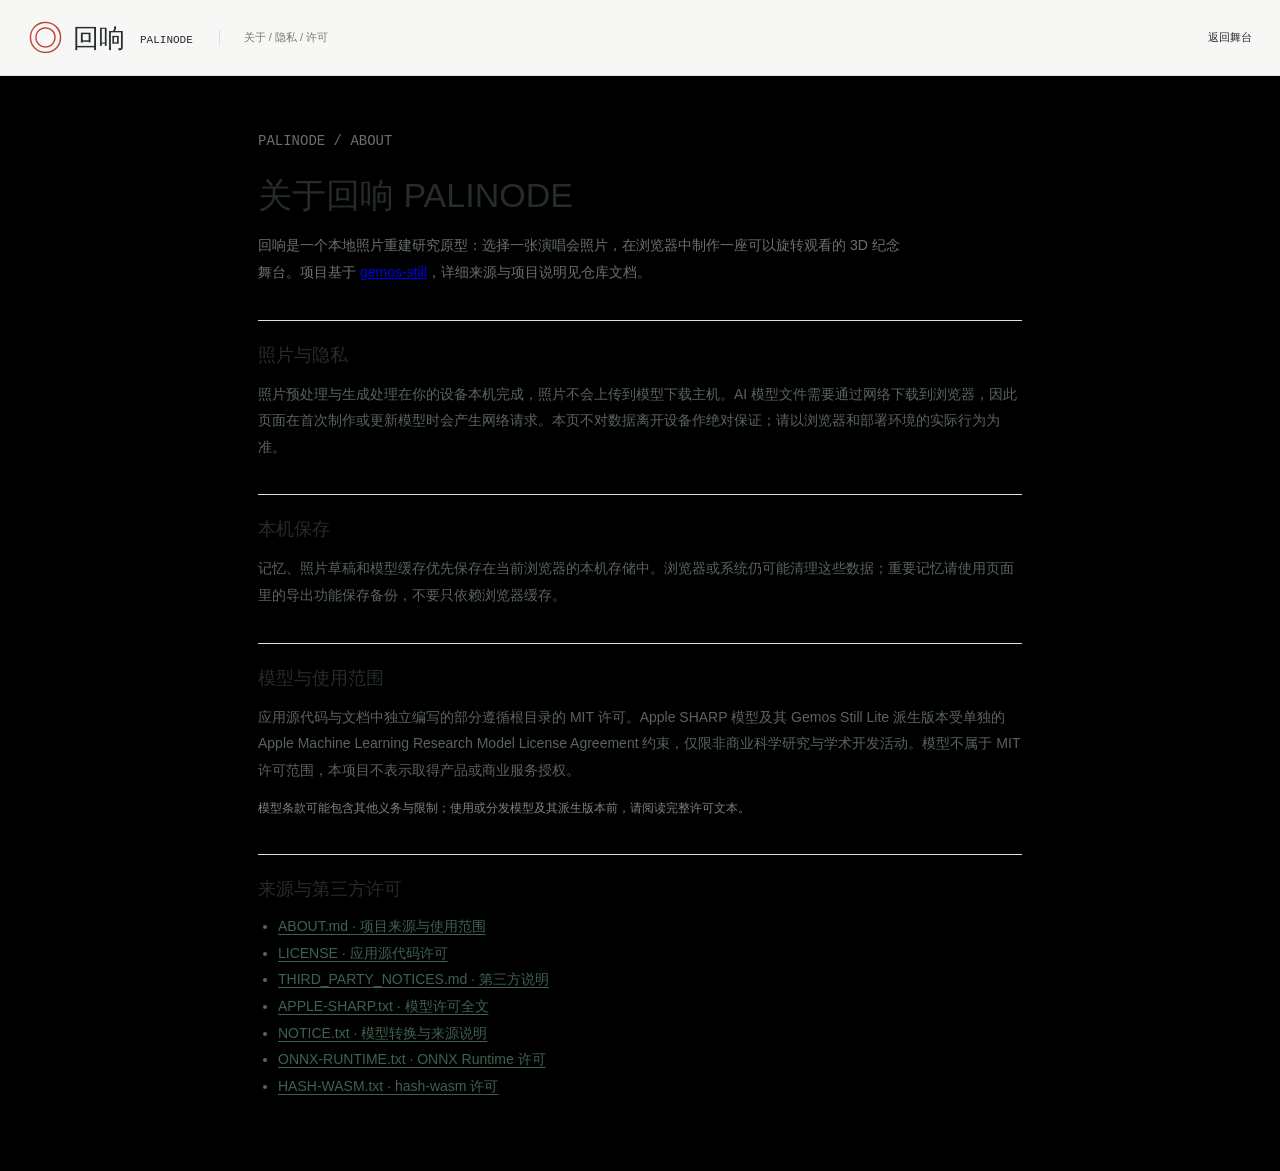
<file: about.html>
<!doctype html>
<html lang="zh-CN">
<head>
  <meta charset="utf-8">
  <meta name="viewport" content="width=device-width,initial-scale=1">
  <meta name="theme-color" content="#101413">
  <title>关于、隐私与许可 · 回响</title>
  <link rel="icon" href="favicon.svg" type="image/svg+xml">
  <link rel="stylesheet" href="style.css?v=usability-20260916">
  <link rel="stylesheet" href="observatory.css?v=usability-20260916">
  <style>
    body.about-page{position:static;inset:auto;width:auto;height:auto;min-height:100dvh;overflow:auto;display:block;background:var(--stage)}
    .about-page .topbar{position:sticky;top:0}
    .about-page .header-actions a{color:var(--ink);font-size:11px;text-decoration:none}
    .about-shell{max-width:820px;margin:0 auto;padding:52px 28px 72px}
    .about-shell h1{font-size:34px;margin:0 0 14px}
    .about-shell>p{max-width:650px;font-size:14px;line-height:1.9;color:#687169}
    .about-section{border-top:1px solid var(--line);margin-top:34px;padding-top:22px}
    .about-section h2{font-size:18px;margin:0 0 12px;font-weight:500}
    .about-section p,.about-section li{font-size:14px;line-height:1.9;color:#59645d}
    .about-section ul{padding-left:20px;margin:8px 0 0}
    .about-section a{color:#3d624e;text-underline-offset:3px}
    .about-note{font-size:12px!important;color:#7c857d!important}
    @media(max-width:760px){.about-page .topbar{height:64px;padding:0 16px}.about-shell{padding:36px 20px 54px}.about-shell h1{font-size:28px}.about-section p,.about-section li{font-size:13px}}
  </style>
</head>
<body class="about-page">
  <header class="topbar">
    <a class="wordmark" href="./" aria-label="回响首页"><span class="brand-symbol">◎</span> 回响<span class="brand-en">PALINODE</span></a>
    <span class="site-description">关于 / 隐私 / 许可</span>
    <div class="header-actions"><a href="./">返回舞台</a></div>
  </header>
  <main class="about-shell">
    <p class="eyebrow">PALINODE / ABOUT</p>
    <h1>关于回响 PALINODE</h1>
    <p>回响是一个本地照片重建研究原型：选择一张演唱会照片，在浏览器中制作一座可以旋转观看的 3D 纪念舞台。项目基于 <a href="./ABOUT.md" target="_blank" rel="noopener">gemos-still</a>，详细来源与项目说明见仓库文档。</p>

    <section class="about-section">
      <h2>照片与隐私</h2>
      <p>照片预处理与生成处理在你的设备本机完成，照片不会上传到模型下载主机。AI 模型文件需要通过网络下载到浏览器，因此页面在首次制作或更新模型时会产生网络请求。本页不对数据离开设备作绝对保证；请以浏览器和部署环境的实际行为为准。</p>
    </section>

    <section class="about-section">
      <h2>本机保存</h2>
      <p>记忆、照片草稿和模型缓存优先保存在当前浏览器的本机存储中。浏览器或系统仍可能清理这些数据；重要记忆请使用页面里的导出功能保存备份，不要只依赖浏览器缓存。</p>
    </section>

    <section class="about-section">
      <h2>模型与使用范围</h2>
      <p>应用源代码与文档中独立编写的部分遵循根目录的 MIT 许可。Apple SHARP 模型及其 Gemos Still Lite 派生版本受单独的 Apple Machine Learning Research Model License Agreement 约束，仅限非商业科学研究与学术开发活动。模型不属于 MIT 许可范围，本项目不表示取得产品或商业服务授权。</p>
      <p class="about-note">模型条款可能包含其他义务与限制；使用或分发模型及其派生版本前，请阅读完整许可文本。</p>
    </section>

    <section class="about-section">
      <h2>来源与第三方许可</h2>
      <ul>
        <li><a href="./ABOUT.md" target="_blank" rel="noopener">ABOUT.md · 项目来源与使用范围</a></li>
        <li><a href="./LICENSE" target="_blank" rel="noopener">LICENSE · 应用源代码许可</a></li>
        <li><a href="./THIRD_PARTY_NOTICES.md" target="_blank" rel="noopener">THIRD_PARTY_NOTICES.md · 第三方说明</a></li>
        <li><a href="./browser-inference/licenses/APPLE-SHARP.txt" target="_blank" rel="noopener">APPLE-SHARP.txt · 模型许可全文</a></li>
        <li><a href="./browser-inference/licenses/NOTICE.txt" target="_blank" rel="noopener">NOTICE.txt · 模型转换与来源说明</a></li>
        <li><a href="./browser-inference/licenses/ONNX-RUNTIME.txt" target="_blank" rel="noopener">ONNX-RUNTIME.txt · ONNX Runtime 许可</a></li>
        <li><a href="./browser-inference/licenses/HASH-WASM.txt" target="_blank" rel="noopener">HASH-WASM.txt · hash-wasm 许可</a></li>
      </ul>
    </section>
  </main>
</body>
</html>
</file>
<file: style.css>
:root{color-scheme:light;--ink:#242420;--muted:#90908a;--line:#e6e6e0;--paper:#fff;--stage:#f4f3ef;font-family:Arial,"PingFang SC","Microsoft YaHei",sans-serif;color:var(--ink);background:var(--paper);font-synthesis:none}
*{box-sizing:border-box}body{margin:0;overflow:hidden}button,input,select{font:inherit}button,a,select,input,summary{-webkit-tap-highlight-color:transparent}[hidden]{display:none!important}button{cursor:pointer}button:disabled{opacity:.4;cursor:wait}button:focus-visible,select:focus-visible,input:focus-visible,summary:focus-visible,a:focus-visible{outline:2px solid #6d7663;outline-offset:4px}button{background:transparent;color:var(--ink);border:0;padding:0;font-size:11px;transition:color .15s,background .15s}button:hover{color:#878778}.primary{background:var(--ink);color:#fff;height:42px;padding:0 18px;display:flex;align-items:center;justify-content:center;gap:12px;border:1px solid var(--ink);border-radius:2px;font-size:11px}.primary:hover{color:#fff;background:#44443b}.topbar{height:84px;padding:0 36px;display:flex;align-items:center;border-bottom:1px solid var(--line);gap:27px;background:#fff;position:relative;z-index:4}.wordmark{font-size:34px;font-weight:700;letter-spacing:-2.4px;text-decoration:none;color:var(--ink);line-height:1}.wordmark span{font-size:10px;vertical-align:top;margin:5px 0 0 3px;display:inline-block;letter-spacing:0}.site-description{font-size:10px;letter-spacing:2px;color:#777770;border-left:1px solid #ddd;padding-left:24px}.header-actions{margin-left:auto;display:flex;align-items:center;gap:24px}#choose-photo{min-width:130px}#toggle-sidebar{display:none}.workspace{display:grid;grid-template-columns:296px minmax(0,1fr);height:calc(100dvh - 84px)}#memory-panel{padding:31px 28px 20px;overflow-y:auto;scrollbar-width:thin;scrollbar-color:#ddd transparent;position:relative;background:#fff;border-right:1px solid var(--line)}.eyebrow{font-size:8px;letter-spacing:1.15px;color:var(--muted);margin:0 0 20px}h1{font-size:25px;letter-spacing:-.8px;font-weight:400;margin:0 0 11px;line-height:1.35}.intro{font-size:10px;color:#96968f;line-height:1.8;margin:0 0 31px}label{display:block;font-size:10px;color:#77776e}#library-section{margin-bottom:24px}#memory-count{float:right;font:9px monospace;color:#96968f}select{width:100%;border:0;border-bottom:1px solid var(--line);border-radius:0;padding:12px 22px 12px 0;background:#fff;color:var(--ink);font-size:12px;outline-offset:2px}#current-memory{margin-bottom:26px}.memory-summary{display:flex;gap:13px;align-items:center}.memory-summary img{width:44px;height:48px;object-fit:cover;background:var(--stage);filter:saturate(.8)}.memory-summary>div{min-width:0}h2{font-size:11px;font-weight:400;margin:0 0 7px;overflow-wrap:anywhere}#memory-date{font-size:9px;color:#999991;margin:0}#job-message{font-size:10px;color:#8b8b80;line-height:1.7;margin:13px 0 19px}#memory-actions>.primary{width:100%;justify-content:space-between}.actions{display:flex;justify-content:space-between;margin-top:16px}.actions button{font-size:10px;color:#7b7b72}.actions button:hover{color:#111}.composition{border-top:1px solid var(--line);padding-top:22px;margin-top:27px}.section-title{font-size:11px}.section-title>span{float:right;font:9px monospace;color:#b1b1a8}.fit-options{display:flex;gap:22px;margin:18px 0 22px}.fit-options button{font-size:10px;color:#9d9d94;padding:0 0 7px;border-bottom:1px solid transparent}.fit-options button[aria-pressed=true]{color:var(--ink);border-color:var(--ink)}output{float:right;font:9px monospace;color:#77776d}input[type=range]{width:100%;display:block;appearance:none;height:1px;background:#deded5;cursor:pointer;margin:19px 0 25px;accent-color:#303029}input[type=range]::-webkit-slider-thumb{appearance:none;width:8px;height:8px;border:1px solid #fff;border-radius:50%;background:#33332d;box-shadow:0 0 0 1px #33332d}input[type=range]::-moz-range-thumb{width:8px;height:8px;border:0;border-radius:50%;background:#33332d}#panel{border-top:1px solid var(--line);border-bottom:1px solid var(--line);padding:20px 0}summary{list-style:none;cursor:pointer;font-size:11px;user-select:none}summary::-webkit-details-marker{display:none}summary span{float:right;font-size:12px;color:#8e8e80}details[open] summary span{transform:rotate(45deg)}.material-controls{padding-top:25px}.quiet{font-size:10px;color:#8f8f83;border-bottom:1px solid #ddd;padding-bottom:4px}#connection{font-size:8px;line-height:1.8;color:#a0a095;margin:24px 0 6px}.format-note{font:8px Arial,sans-serif;color:#b7b7ad;letter-spacing:.3px;margin:0}.object-view{position:relative;overflow:hidden;background:var(--stage)}.object-caption{position:absolute;top:28px;left:32px;right:32px;display:flex;justify-content:space-between;pointer-events:none;z-index:1;font-size:8px;letter-spacing:1.25px;color:#97978d}#stage{position:absolute;cursor:grab;touch-action:none}#stage:active{cursor:grabbing}canvas{display:block;width:100%;height:100%}.view-bottom{position:absolute;bottom:39px;left:33px;right:33px;display:flex;align-items:center;justify-content:space-between;font-size:11px}.object-number{color:#99998e;font-size:9px;margin-right:15px}.finish{font-size:9px;color:#a6a69b;margin-left:17px}.view-controls{display:flex;gap:25px}.view-controls button{font-size:10px;color:#74746a}.view-controls button:hover{color:#171713}#view-hint{position:absolute;bottom:13px;left:33px;color:#b1b1a5;font-size:8px;letter-spacing:.6px;margin:0;pointer-events:none}#steps{list-style:none;padding:0;display:flex;gap:8px;margin:15px 0}#steps li{flex:1;font-size:9px;color:#bbb;border-top:1px solid #e6e6e0;padding-top:7px}#steps li.done{color:#666;border-color:#999}#steps li.active{color:#222;border-color:#222;animation:breathe 1.5s infinite}@keyframes breathe{50%{opacity:.4}}#notice{font-size:10px;line-height:1.7;color:#79604b;margin:18px 0 0}body.dragging .object-view{outline:1px dashed #89897d;outline-offset:-12px}body.dragging #choose-photo{background:#68705d}
@media(min-width:761px) and (min-height:501px), (min-width:761px) and (pointer:fine){body.welcome-mode .workspace{grid-template-columns:minmax(0,1fr)}body.welcome-mode #memory-panel{display:none}}
@media(min-width:1500px){.workspace{grid-template-columns:320px minmax(0,1fr)}#memory-panel{padding:40px 36px}.topbar{padding:0 44px}}
@media(max-height:780px) and (min-width:761px){#memory-panel{padding-top:23px}.eyebrow{margin-bottom:13px}.intro{margin-bottom:22px}#library-section{margin-bottom:18px}#current-memory{margin-bottom:20px}#job-message{margin:10px 0 13px}.composition{margin-top:20px;padding-top:18px}.fit-options{margin:15px 0 16px}#panel{padding:17px 0}#connection{margin-top:19px}}
@media(max-width:1000px) and (min-width:761px){.workspace{grid-template-columns:255px minmax(0,1fr)}#memory-panel{padding:26px 22px}.topbar{height:72px;padding:0 25px}.workspace{height:calc(100dvh - 72px)}h1{font-size:22px}.finish{display:none}.object-caption,.view-bottom{left:23px;right:23px}}
@media(max-width:760px),(pointer:coarse) and (orientation:landscape) and (max-height:500px){.topbar{height:68px;padding:0 21px;gap:18px}.wordmark{font-size:22px}.site-description{display:none}.header-actions{gap:21px}#choose-photo{min-width:100px;height:36px;padding:0 13px;font-size:10px}#toggle-sidebar{display:block;font-size:10px}.workspace{height:calc(100dvh - 68px);display:block}.object-view{height:100%}.object-caption{top:24px;left:23px;right:23px;font-size:7px;letter-spacing:.8px}.view-bottom{bottom:40px;left:23px;right:23px;font-size:10px}.view-controls{gap:21px}.finish{display:none}#view-hint{left:23px;bottom:18px}#memory-panel{display:none;position:fixed;z-index:10;right:0;top:68px;bottom:0;width:min(315px,88vw);border-left:1px solid var(--line);border-right:0;padding:29px 27px}.sidebar-open #memory-panel{display:block}.mobile-backdrop{position:fixed;inset:68px 0 0;background:#24241c16;z-index:8}.sidebar-open .header-actions #toggle-sidebar{color:#999}}
@media(prefers-reduced-motion:reduce){#steps li.active{animation:none}}

.ceremony-status{position:absolute;bottom:24px;left:12px;right:12px;text-align:center;color:#e3dfd2;font-size:11px;letter-spacing:2px;pointer-events:none;text-shadow:0 1px 12px #000;z-index:2}.ceremony-status[hidden]{display:none}#stage[data-creation="card"],#stage[data-creation="inserting"]{cursor:default}
@media(max-width:760px),(pointer:coarse) and (orientation:landscape) and (max-height:500px){.wordmark{white-space:nowrap;flex-shrink:0}#toggle-sidebar{white-space:nowrap}}
@media(max-width:380px){.topbar{padding:0 14px;gap:10px}.wordmark{font-size:20px;letter-spacing:-1.2px}.header-actions{gap:10px}#choose-photo{min-width:90px;padding:0 9px}}

#make-film{display:block;margin-top:16px;padding-top:14px;border-top:1px solid var(--line);width:100%;text-align:left}#film-save{display:block;text-align:center;text-decoration:none;padding:13px;margin-top:12px}

/* Visible while the mobile settings drawer is closed. */
#generation-progress{position:fixed;z-index:90;bottom:max(16px,env(safe-area-inset-bottom));left:50%;transform:translateX(-50%);width:min(440px,calc(100vw - 32px));box-sizing:border-box;padding:18px 20px;background:#f5f4ef;color:#242923;border:1px solid #d5d7ce;border-radius:12px;box-shadow:0 8px 30px #0002;font-size:13px}
#generation-progress[hidden]{display:none}#generation-progress>div{display:flex;justify-content:space-between;align-items:center;gap:16px}#generation-progress p{margin:10px 0;line-height:1.5;overflow-wrap:anywhere}#generation-progress progress{width:100%;height:8px;accent-color:#667f67}#generation-progress small{display:block;margin-top:8px;color:#60695e}#generation-progress button{padding:6px 10px;min-height:36px}#generation-retry{margin-top:10px}

/* Shared dialogs: readable controls and a scrollable body on short screens. */
.local-generation{width:min(480px,calc(100vw - 32px));max-height:calc(100dvh - 40px);overflow:auto;overscroll-behavior:contain;border:1px solid var(--line);border-radius:18px;padding:32px;background:#fafaf7;color:var(--ink)}
.local-generation::backdrop{background:#14181180;backdrop-filter:blur(5px)}
.local-generation .dialog-close{position:absolute;right:14px;top:12px;width:44px;height:44px;font-size:25px}
.local-generation h2{font-size:25px;font-weight:500;line-height:1.35;margin:12px 0 18px}
.local-generation p,.local-generation small{font-size:13px;line-height:1.8;color:#72756a;display:block}
.local-generation label{margin:16px 0;font-size:13px}.local-generation select{font-size:16px;min-height:44px;background:transparent}
.local-generation>button:not(.dialog-close),.local-generation> a{min-height:44px;width:100%;margin-top:12px;font-size:13px}
.local-generation details{margin-top:22px;padding-top:16px;border-top:1px solid var(--line)}.local-generation summary{font-size:13px;min-height:36px}.local-generation input[type=checkbox]{width:18px;height:18px;vertical-align:middle;accent-color:#363e32;margin-right:8px}
.mobile-panel-head{display:none}
@media(max-width:760px),(pointer:coarse) and (orientation:landscape) and (max-height:500px){
 .topbar{height:64px;padding:0 16px;gap:12px}.wordmark{font-size:23px;letter-spacing:-1.4px}.header-actions{gap:8px}#toggle-sidebar{font-size:12px;min-width:44px;min-height:44px}#choose-photo{font-size:12px;min-width:96px;height:40px;padding:0 12px;border-radius:7px}
 .workspace{height:calc(100dvh - 64px)}.object-caption{top:17px;left:18px;right:18px;font-size:7px}
 .view-bottom{left:18px;right:18px;bottom:calc(28px + var(--generation-space,0px));font-size:11px}.view-controls{gap:4px}.view-controls button{min-width:48px;min-height:44px;font-size:12px}#view-hint{left:18px;bottom:calc(12px + var(--generation-space,0px));font-size:9px}
 #memory-panel{top:auto;bottom:0;left:0;right:0;width:100%;max-height:82dvh;border:0;border-top:1px solid var(--line);border-radius:20px 20px 0 0;padding:0 22px calc(24px + env(safe-area-inset-bottom));z-index:20;overscroll-behavior:contain;box-shadow:0 -12px 48px #0002}
 .mobile-backdrop{inset:64px 0 0;background:#10140f66;z-index:18;backdrop-filter:blur(3px)}
 .mobile-panel-head{display:flex;justify-content:space-between;align-items:center;position:sticky;top:0;background:#fff;z-index:2;padding:12px 0;border-bottom:1px solid var(--line);margin-bottom:16px}.mobile-panel-head strong{font-size:15px;font-weight:500}.mobile-panel-head button{font-size:13px;min-width:48px;min-height:44px}
 .sidebar-top{display:none}#memory-panel>#import-memory,#view-example{display:inline-flex;align-items:center;justify-content:center;width:calc(50% - 6px);min-height:44px;border:1px solid var(--line);border-radius:8px;font-size:13px;color:#444a3d;margin:0 8px 20px 0;padding:8px}#view-example{margin-right:0}
 #library-section{margin:8px 0 20px}#memory-panel label,#memory-panel summary{font-size:13px}#memory-panel select{font-size:16px;min-height:44px}#current-memory{margin:0 0 22px;padding-top:8px}.memory-summary img{width:52px;height:58px;border-radius:6px}.memory-summary h2{font-size:15px;line-height:1.4}.memory-summary p{font-size:11px}#job-message,#notice{font-size:12px;line-height:1.7}
 #memory-actions .primary{font-size:13px;min-height:44px;border-radius:8px}.actions{gap:10px;margin-top:10px}.actions button{flex:1;min-height:44px;border:1px solid var(--line);border-radius:8px;font-size:12px;color:#555d4d}#make-film{border:0;border-radius:8px;background:#edf0e8;min-height:48px;padding:12px;text-align:center;font-size:13px;margin-top:10px}
 .composition{margin-top:16px;padding-top:20px}.section-title{font-size:14px}output{font-size:12px}.fit-options{gap:8px;margin:14px 0 22px}.fit-options button{flex:1;min-height:44px;border:1px solid var(--line);border-radius:8px;padding:8px;font-size:12px}.fit-options button[aria-pressed=true]{background:#edf0e8;border-color:#b9c1b0}
 input[type=range]{height:24px;background:linear-gradient(#deded5,#deded5) center/100% 2px no-repeat;margin:8px 0 20px}input[type=range]::-webkit-slider-thumb{width:18px;height:18px;border:3px solid white;box-shadow:0 0 0 1px #adb3a6}input[type=range]::-moz-range-thumb{width:18px;height:18px}#panel{padding:16px 0}#panel summary{min-height:36px;display:block;padding:8px 0}#connection,.format-note{font-size:10px}
 #generation-progress{width:calc(100vw - 24px);padding:12px 15px;bottom:max(8px,env(safe-area-inset-bottom));border-radius:12px;box-shadow:none;font-size:12px;max-height:32dvh;overflow:auto}#generation-progress p{margin:5px 0;font-size:12px}#generation-progress small{font-size:10px}#generation-progress button{font-size:12px;min-height:40px}#generation-progress #generation-retry{margin-top:6px}
 #memory-panel>#generation-progress{position:static;transform:none;width:100%;max-height:none;margin:0 0 20px;background:#f5f6f1}#memory-panel:has(>#generation-progress:not([hidden]))>#import-memory{width:100%;margin-right:0}
 .local-generation{width:calc(100vw - 24px);max-height:calc(100dvh - 24px);padding:28px 22px;border-radius:18px}.local-generation h2{font-size:24px}.local-generation .eyebrow{font-size:9px;padding-right:30px}
}

.mobile-panel-actions{display:none}@media(max-width:760px),(pointer:coarse) and (orientation:landscape) and (max-height:500px){.mobile-panel-actions{display:flex;gap:10px;margin-bottom:20px}.mobile-panel-actions #import-memory,.mobile-panel-actions #view-example{flex:1;width:auto;margin:0;min-height:44px;border:1px solid var(--line);border-radius:8px;padding:8px;font-size:13px;color:#444a3d;display:flex;align-items:center;justify-content:center}}
</file>
<file: observatory.css>
:root{--ink:#252c2a;--muted:#78817d;--line:#dce1de;--paper:#f7f8f6;--stage:#000;--accent:#bc4336}
*{letter-spacing:0!important}
html{width:100%;height:100%;margin:0;max-width:none;background:var(--paper)}
body{position:fixed;inset:0;width:auto;height:auto;margin:0;max-width:none;background:var(--paper);display:flex;flex-direction:column}
.topbar{flex-shrink:0}
.workspace{width:100%;flex:1;min-height:0}
.object-view{min-width:0;min-height:0}
button:focus-visible,a:focus-visible,input:focus-visible,summary:focus-visible{outline-color:var(--accent)}
button{font-size:12px;min-height:36px}
.topbar{height:76px;padding:0 28px;background:#f7f8f6;gap:26px}
.wordmark{font-size:26px;display:flex;gap:10px;align-items:center;white-space:nowrap}
.wordmark .brand-symbol{font-size:35px;color:var(--accent);margin:0;font-weight:400}
.wordmark .brand-en{font:11px monospace;margin:4px 0 0 5px}
.site-description{font-size:11px}
.header-actions{gap:18px}
#creation{display:flex;align-items:center;gap:18px}
.primary{background:var(--accent);border-color:var(--accent);border-radius:4px;font-size:12px;min-height:42px}
.primary:hover{background:#99362b}
#import-memory{color:#56645d;border:0}
.workspace{height:calc(100dvh - 76px);grid-template-columns:292px minmax(0,1fr)}
#memory-panel{background:var(--paper);padding:30px 25px 20px}
.eyebrow{font:10px monospace;color:#7b8680;margin-bottom:18px}
h1{font-size:26px;font-weight:500}
.intro{font-size:12px;margin-bottom:24px}
.section-title{font-size:12px}
.composition{margin-top:24px}
label{font-size:12px}
output{font:11px monospace;color:#727e77}
.fit-options{gap:0;background:#e8ece8;padding:3px;border-radius:4px;margin:17px 0 22px}
.fit-options button{flex:1;border:0;border-radius:3px;padding:6px;color:#768077;font-size:11px;min-height:32px}
.fit-options button[aria-pressed=true]{background:#fff;color:#28372f;box-shadow:0 1px 3px #0001}
input[type=range]{height:22px;background:linear-gradient(#d7deda,#d7deda) center/100% 2px no-repeat;margin:7px 0 14px}
input[type=range]::-webkit-slider-thumb{background:#435d50;width:12px;height:12px;box-shadow:none}
#panel{padding:18px 0}
summary{font-size:12px}
#connection{font-size:10px;color:#748078;line-height:1.8}
.format-note{font-size:9px;color:#8a948e}
#view-example{display:block;color:#31473a;text-align:left;min-height:42px;width:100%;border:1px solid #ccd5ce;padding:0 12px;border-radius:4px;margin-bottom:20px}
.archive-credit{border-top:1px solid var(--line);padding-top:17px;margin-top:24px;font:9px monospace;color:#65736b;display:flex;gap:7px;align-items:center}
.archive-credit a{margin-left:auto;color:inherit;font:10px sans-serif}
.status-dot{display:inline-block;width:6px;height:6px;border-radius:50%;background:#8cc4a7;margin-right:5px}
.object-view{background:#000;color:#e6eae6}
.object-caption{top:25px;left:32px;right:32px;color:#7f8d85;font:10px monospace}
.scene-heading{position:absolute;top:69px;left:32px;pointer-events:none;z-index:2}
.scene-heading>span{font:10px monospace;color:#a2ada6}
.scene-heading h2{font-size:28px;font-weight:400;color:#e8eeea;margin:10px 0}
.scene-heading p{font:9px monospace;color:#6b7b70;margin:0}
.arena-views{display:flex;gap:18px;margin-top:12px;pointer-events:auto}
.arena-views button{color:#a4b7aa;font-size:11px;min-height:32px;border-bottom:1px solid #526459}
.arena-views button:hover{color:#fff}

.view-bottom{left:32px;right:32px;bottom:22px;border-top:1px solid #ffffff21;padding-top:15px;font-size:11px;gap:12px}
.finish{color:#697d70;font-size:10px}
.view-controls{gap:6px}
.view-controls button{color:#bac6bc;width:38px;height:38px;min-width:38px;border:1px solid #ffffff20;border-radius:4px;display:grid;place-items:center}
.view-controls button:hover,.view-controls button[aria-pressed=true]{background:#a0b7a826;color:white}
.view-controls svg{width:16px;height:16px}
#view-hint{display:none}
.object-number{color:#82a28e}
.memory-summary img{width:56px;height:64px;border-radius:2px;filter:none}
.memory-summary h2{font-size:13px;line-height:1.5}
#library-section{padding:2px;margin-bottom:24px}
#library-section>label{display:flex;align-items:center;justify-content:space-between;line-height:1.5;margin-bottom:10px}
#memory-count{float:none}
#memory-panel #library{display:block;box-sizing:border-box;width:100%;min-width:0;height:44px;padding:0 34px 0 12px;border:1px solid #cdd6cf;border-radius:4px;background-color:#fff;color:#263a2e;font-size:14px;line-height:normal;text-overflow:ellipsis}
#library:focus-visible{outline:2px solid #526f5d;outline-offset:1px}
#library option{background:#fff;color:#263a2e}
#library-section+#current-memory{margin-top:8px}
#memory-date{font-size:10px}
#job-message,#notice{font-size:11px}
#notice{color:#a04032}
.actions button{font-size:11px}
.local-generation{border-radius:6px;background:#f7f8f6}
.local-generation h2{font-size:25px}
.local-generation p,.local-generation small{color:#637169}
.local-generation::backdrop{background:#07130ed1}
#generation-progress{border-radius:6px;background:#f7f8f6;border-color:#b2c4b7}
#generation-progress{max-height:min(240px,35dvh);overflow:auto;bottom:max(16px,env(safe-area-inset-bottom))}
#generation-progress progress{accent-color:#bc4336}
.ceremony-status{color:#b5d6c1;font-size:12px;bottom:20px}
.quiet:hover{color:var(--accent)}
.mobile-panel-head{background:var(--paper)}
#model-source-url{width:100%;min-height:40px;border:1px solid #cdd6cf;border-radius:4px;padding:8px;background:white;font-size:12px}
.source-actions{display:flex;gap:12px;flex-wrap:wrap}
.ticket-editor{border-top:1px solid var(--line);padding-top:18px;margin:0 0 22px}
.ticket-editor label{margin:13px 0 7px;font-size:11px}
.ticket-editor input{width:100%;min-width:0;height:38px;padding:8px 10px;border:1px solid #d4dcd6;background:#fff;border-radius:4px;font-size:12px;color:#293b30}
.member-key{display:flex;justify-content:space-between;gap:5px;margin-top:17px;font-size:10px}
.member-key span:before{content:'';display:inline-block;width:7px;height:7px;border-radius:50%;background:var(--member);margin-right:4px}
#source-status{font-size:11px}
@media(min-width:1500px){.workspace{grid-template-columns:320px minmax(0,1fr)}#memory-panel{padding:35px 30px}.scene-heading h2{font-size:32px}}
@media(max-width:1000px) and (min-width:761px){.workspace{grid-template-columns:260px minmax(0,1fr)}#memory-panel{padding:24px 20px}.scene-heading h2{font-size:24px}.finish{display:none}}
@media(max-width:760px),(pointer:coarse) and (orientation:landscape) and (max-height:500px){
 .topbar{height:68px;padding:0 14px;gap:10px}.wordmark{font-size:22px;gap:7px}.wordmark .brand-symbol{font-size:28px}.wordmark .brand-en{display:none}.header-actions{gap:6px}
 #creation{gap:0}#choose-photo{min-width:100px;border-radius:4px;height:40px}#toggle-sidebar{min-width:40px;font-size:12px}
 .workspace{display:block;height:calc(100dvh - 68px)}.object-caption{top:23px;left:20px;right:20px;font-size:9px}
 .scene-heading{top:66px;left:20px}.scene-heading h2{font-size:25px}.scene-heading>span{font-size:9px}

 .view-bottom{left:18px;right:18px;bottom:calc(20px + var(--generation-space,0px));padding-top:14px;font-size:10px;gap:6px}
 .object-number{margin-right:5px}.view-controls{gap:4px}.view-controls button{width:34px;min-width:34px;height:40px}
 #memory-panel{border-radius:8px 8px 0 0;padding:0 22px 28px;max-height:85dvh}
 .mobile-panel-head{background:var(--paper)}
 .mobile-backdrop{inset:68px 0 0}
 .mobile-panel-actions #view-example{margin:0}
 .fit-options button{border:0;min-height:40px;font-size:12px}
 #panel summary{display:block}
 .local-generation{border-radius:6px}
 .archive-credit{padding-bottom:12px}
}
@media(max-width:350px){.wordmark{font-size:19px}.view-bottom>div:first-child{max-width:100px}.object-number{display:none}.scene-heading h2{font-size:22px}#choose-photo{min-width:90px;padding:0 8px}}
@media(max-width:760px),(pointer:coarse) and (orientation:landscape) and (max-height:500px){
 .ticket-editor input,#memory-panel #library,#model-source-url{font-size:16px;min-height:44px}
 .arena-views{gap:16px;margin-top:8px}
 .arena-views button{min-width:44px;min-height:44px}
 .scene-heading{top:48px}
 .scene-heading h2{font-size:22px;margin:7px 0}

 .view-controls button{width:44px;min-width:44px;height:44px}
 .view-bottom{gap:8px}
 .view-bottom>div:first-child{max-width:105px;line-height:1.6}
 #memory-panel{padding-bottom:calc(28px + env(safe-area-inset-bottom))}
 .local-generation{max-height:calc(100dvh - 24px);overflow-y:auto}
}
@media(max-height:500px) and (min-width:761px) and (pointer:fine){
 .topbar{height:56px}.workspace{height:calc(100dvh - 56px);grid-template-columns:230px minmax(0,1fr)}
 #memory-panel{padding:16px}.scene-heading{top:18px;left:20px}
 .scene-heading h2{font-size:18px;margin:5px 0}
 .scene-heading>span,.scene-heading>p,.object-caption{display:none}
 .arena-views{margin-top:2px}
 .view-bottom{bottom:8px;padding-top:6px}
}
.workspace{height:auto}

@media(max-width:760px),(pointer:coarse) and (orientation:landscape) and (max-height:500px){}
.scene-scroll{position:absolute;right:0;top:65px;bottom:0;width:22px;overflow-x:hidden;overflow-y:scroll;z-index:5;scrollbar-color:#353a37 #000;scrollbar-width:thin;overscroll-behavior:contain;touch-action:pan-y;background:#000}
.scene-scroll>div{width:1px;pointer-events:none}
.scene-scroll::-webkit-scrollbar{width:8px}
.scene-scroll::-webkit-scrollbar-track{background:#000}
.scene-scroll::-webkit-scrollbar-thumb{background:#353a37;border:2px solid #000;border-radius:8px}
.scene-scroll:hover,.scene-scroll:focus-visible{scrollbar-color:#68756c #000}
.scene-scroll:hover::-webkit-scrollbar-thumb{background:#68756c}
.scene-scroll::-webkit-scrollbar-button{display:none}
.scene-scroll:focus-visible{outline:1px solid #68756c;outline-offset:-2px}

@media(max-width:760px),(pointer:coarse) and (orientation:landscape) and (max-height:500px){.scene-scroll{display:none}}
@media(max-height:500px) and (min-width:761px) and (pointer:fine){.scene-scroll{top:96px}}

/* First-use actions remain beside the stage at every screen size. */
.first-visit{position:absolute;left:24px;bottom:54px;z-index:5;max-width:390px;padding:12px 16px;background:rgba(249,250,247,.94);border:1px solid #d4dcd6;border-radius:12px;color:#293b30}
.first-visit p{margin:0 0 9px;font-size:13px;line-height:1.6}.first-visit div{display:flex;gap:8px}.first-visit button{min-height:44px}.first-visit small{display:block;margin-top:6px;font-size:11px}
.first-visit[hidden]{display:none}#view-hint{display:block;position:absolute;bottom:14px;left:24px;z-index:4;font-size:11px;color:#60756b;pointer-events:none;transition:opacity .5s}#view-hint.dismissed{opacity:0}
.quality-note,.backup-help{display:block;font-size:11px;line-height:1.6;color:#60756b;margin:8px 0 16px}#render-quality{width:100%;min-height:44px}
.memory-grid{display:grid;gap:8px;margin:10px 0}.memory-card{display:flex;align-items:center;text-align:left;gap:10px;min-height:64px;width:100%;padding:8px}.memory-card img{width:48px;height:48px;object-fit:cover;border-radius:5px}.memory-card span{white-space:pre-line;overflow-wrap:anywhere;font-size:12px;line-height:1.6}.memory-card[aria-pressed=true]{border-color:#3c765b;background:#edf3ef}#storage-summary{font-size:11px;line-height:1.6}.memory-management{display:flex;gap:8px;margin:10px 0}.memory-management button{min-height:44px}
@media(max-width:760px),(pointer:coarse) and (orientation:landscape) and (max-height:500px){.first-visit{left:12px;right:12px;bottom:44px;max-width:none;padding:10px 12px}.first-visit p{font-size:12px;margin-bottom:6px}#view-hint{left:12px;bottom:10px;font-size:10px}.scene-heading h2{font-size:22px}.has-generation-progress .first-visit{display:none}}
@media(max-height:500px) and (orientation:landscape){.first-visit{left:auto;width:270px;bottom:35px}.scene-heading p,.object-caption{display:none}.scene-heading h2{font-size:18px}}

@media(max-width:760px) and (max-height:500px),(pointer:coarse) and (orientation:landscape) and (max-height:500px){.topbar{height:56px}.workspace{height:calc(100dvh - 56px)}.scene-heading{top:12px}.scene-heading>span,.scene-heading>p{display:none}.scene-heading h2{margin:2px 0}.arena-views{margin-top:0;gap:8px}.arena-views button{min-height:36px}.first-visit{bottom:30px;padding:8px 10px}.first-visit p{font-size:11px}#memory-panel{top:56px;max-height:calc(100dvh - 56px)}}

/* Final stage boundaries: desktop, short desktop, compact, short compact.
   Generation progress only reserves space in the compact layouts. */
#stage{inset:65px 22px 0 0}
@media(max-height:500px) and (min-width:761px) and (pointer:fine){#stage{inset:96px 22px 0 0}}
@media(max-width:760px), (pointer:coarse) and (orientation:landscape) and (max-height:500px){#stage{inset:180px 0 var(--generation-space,0px) 0}}
@media(max-width:760px) and (max-height:500px), (pointer:coarse) and (orientation:landscape) and (max-height:500px){#stage{inset:94px 0 var(--generation-space,0px) 0}}
#app-error{position:fixed;left:50%;bottom:12px;transform:translateX(-50%);z-index:30;width:min(520px,calc(100vw - 24px));padding:12px 16px;background:#f7f8f6;border:1px solid #bc4336;border-radius:8px;font-size:12px;line-height:1.6}
#app-error p{margin:0 0 8px}#app-error button{min-height:44px;padding:6px 12px;margin-right:8px;border:1px solid #dce1de}

.restoration-story{position:absolute;z-index:6;left:24px;bottom:100px;width:min(430px,calc(100% - 48px));box-sizing:border-box;padding:13px 15px 11px;background:rgba(247,248,246,.96);border:1px solid #d4dcd6;border-radius:10px;color:#293b30;box-shadow:0 8px 28px #0005;backdrop-filter:blur(12px)}
.restoration-story[hidden]{display:none}
.restoration-story header{display:flex;align-items:center;justify-content:space-between;gap:10px}
.restoration-story header>span{font:9px monospace;letter-spacing:.12em!important;color:#738178}
.restoration-story header button{min-height:30px;padding:3px 8px;border:1px solid #d4dcd6;border-radius:4px;color:#506257;font-size:10px}
.restoration-story h3{margin:5px 0 9px;font-size:16px;font-weight:500;color:#26382e}
.restoration-story ol{display:grid;grid-template-columns:repeat(4,minmax(0,1fr));gap:5px;list-style:none;margin:0;padding:0}
.restoration-story li{min-width:0;padding:7px 5px 6px;border-top:2px solid #dce1de;color:#8a948e;font-size:10px;line-height:1.3;transition:color .25s,border-color .25s}
.restoration-story li::before{counter-increment:restoration-step;content:'0' counter(restoration-step) ' ';display:block;margin-bottom:4px;font:9px monospace;color:#9aa39d}
.restoration-story ol{counter-reset:restoration-step}
.restoration-story li[data-state=done]{border-color:#779482;color:#52695b}
.restoration-story li[data-state=active]{border-color:#bc4336;color:#283a30;font-weight:600}
.restoration-story li[data-state=active]::before{color:#bc4336}
.restoration-story>p{margin:8px 0 0;color:#69766f;font-size:10px;line-height:1.55}
@media(max-width:760px),(pointer:coarse) and (orientation:landscape) and (max-height:500px){.restoration-story{left:10px;right:10px;top:150px;bottom:auto;width:auto;padding:8px 10px 7px}.restoration-story h3{font-size:13px;margin:3px 0 5px}.restoration-story li{font-size:9px;padding:5px 3px 4px}.restoration-story>p{display:none}}
@media(max-height:500px) and (orientation:landscape){.restoration-story{left:auto;right:10px;top:54px;bottom:auto;width:min(300px,calc(100% - 20px));padding:7px 9px 6px}.restoration-story h3{font-size:12px;margin:2px 0 4px}.restoration-story li{font-size:8px;padding:4px 2px}}
</file>
